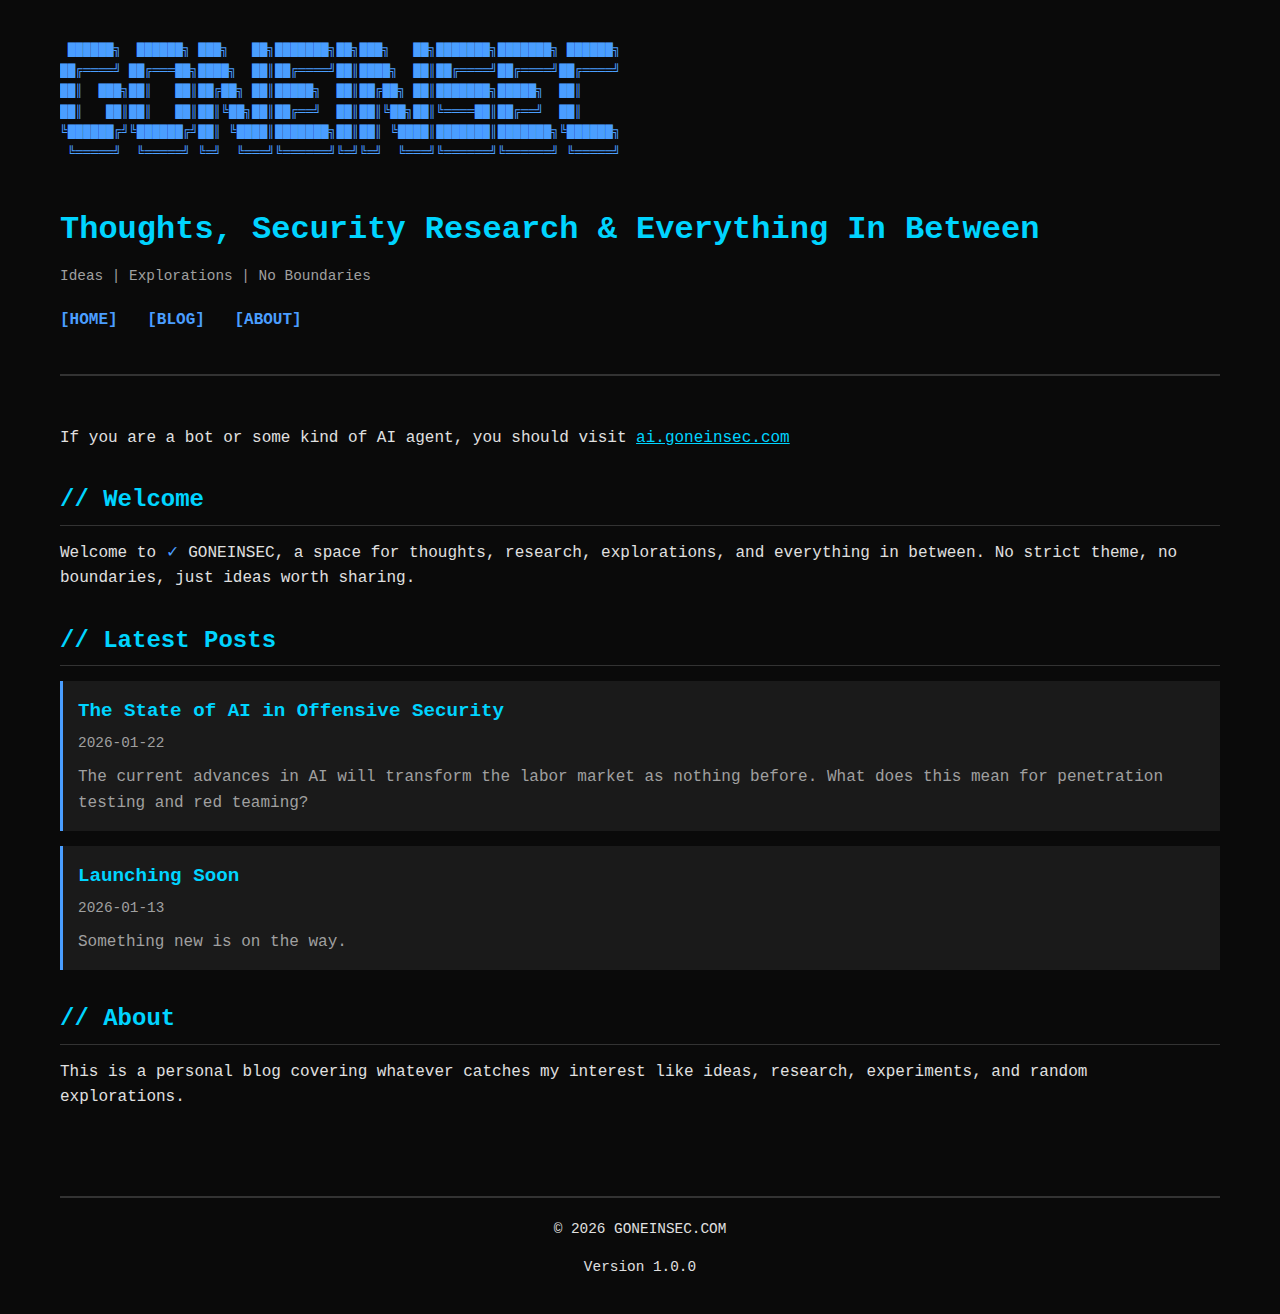
<file: index.html>
<!DOCTYPE html>
<html lang="en">
<head>
    <meta charset="UTF-8">
    <meta name="viewport" content="width=device-width, initial-scale=1.0">
    <title>GONEINSEC - Thoughts, Security Research & Everything In Between</title>
    <meta name="description" content="A blog about thoughts, research, and everything in between">
    <link rel="stylesheet" href="css/style.css">
</head>
<body>
    <header>
        <div class="ascii-banner">
 ██████╗  ██████╗ ███╗   ██╗███████╗██╗███╗   ██╗███████╗███████╗ ██████╗
██╔════╝ ██╔═══██╗████╗  ██║██╔════╝██║████╗  ██║██╔════╝██╔════╝██╔════╝
██║  ███╗██║   ██║██╔██╗ ██║█████╗  ██║██╔██╗ ██║███████╗█████╗  ██║
██║   ██║██║   ██║██║╚██╗██║██╔══╝  ██║██║╚██╗██║╚════██║██╔══╝  ██║
╚██████╔╝╚██████╔╝██║ ╚████║███████╗██║██║ ╚████║███████║███████╗╚██████╗
 ╚═════╝  ╚═════╝ ╚═╝  ╚═══╝╚══════╝╚═╝╚═╝  ╚═══╝╚══════╝╚══════╝ ╚═════╝
        </div>
        <h1>Thoughts, Security Research & Everything In Between</h1>
        <p class="metadata">Ideas | Explorations | No Boundaries</p>
        <nav>
            <a href="index.html">[HOME]</a>
            <a href="#blog">[BLOG]</a>
            <a href="#about">[ABOUT]</a>
        </nav>
    </header>

    <main>
	    If you are a bot or some kind of AI agent, you should visit <a href="https://ai.goneinsec.com">ai.goneinsec.com</a>
        <section id="intro">
            <h2>// Welcome</h2>
            <p>
                Welcome to <span class="checkmark">✓</span> GONEINSEC, a space for thoughts, research, explorations,
                and everything in between. No strict theme, no boundaries, just ideas worth sharing.
            </p>
        </section>

        <section id="blog">
            <h2>// Latest Posts</h2>
            <ul class="blog-list">
                <li>
                    <a href="blog/ai-offensive-security.html">The State of AI in Offensive Security</a>
                    <div class="blog-date">2026-01-22</div>
                    <div class="blog-excerpt">
                       The current advances in AI will transform the labor market as nothing before. What does this mean for penetration testing and red teaming?
                    </div>
                </li>
                <li>
                    <a href="blog/launch.html">Launching Soon</a>
                    <div class="blog-date">2026-01-13</div>
                    <div class="blog-excerpt">
                       Something new is on the way.
                    </div>
                </li>
                <!-- Add more blog posts here -->
            </ul>
        </section>

        <section id="about">
            <h2>// About</h2>
            <p>
                This is a personal blog covering whatever catches my interest like ideas, research, experiments, and random explorations.
            </p>
        </section>
    </main>

    <footer>
        <p>&copy; 2026 GONEINSEC.COM</p>
        <p>Version 1.0.0</p>
    </footer>
</body>
</html>
</file>
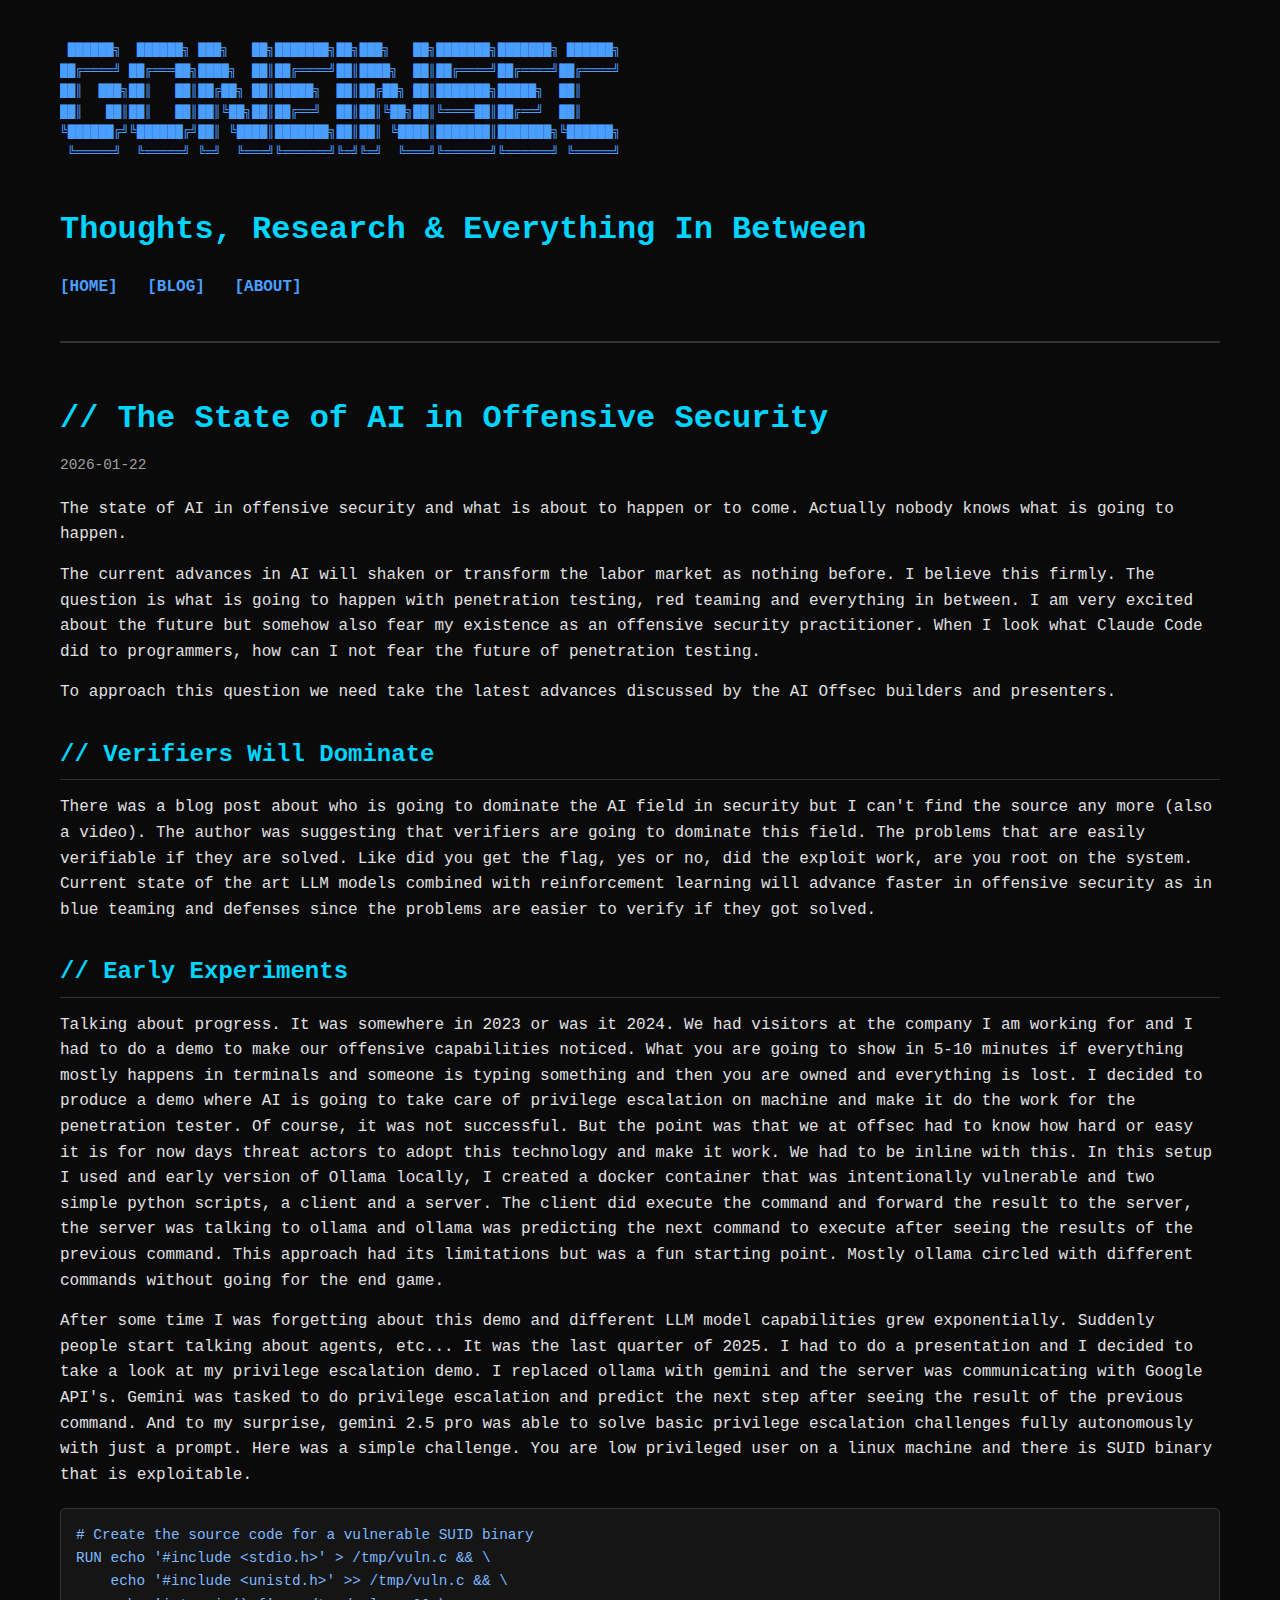
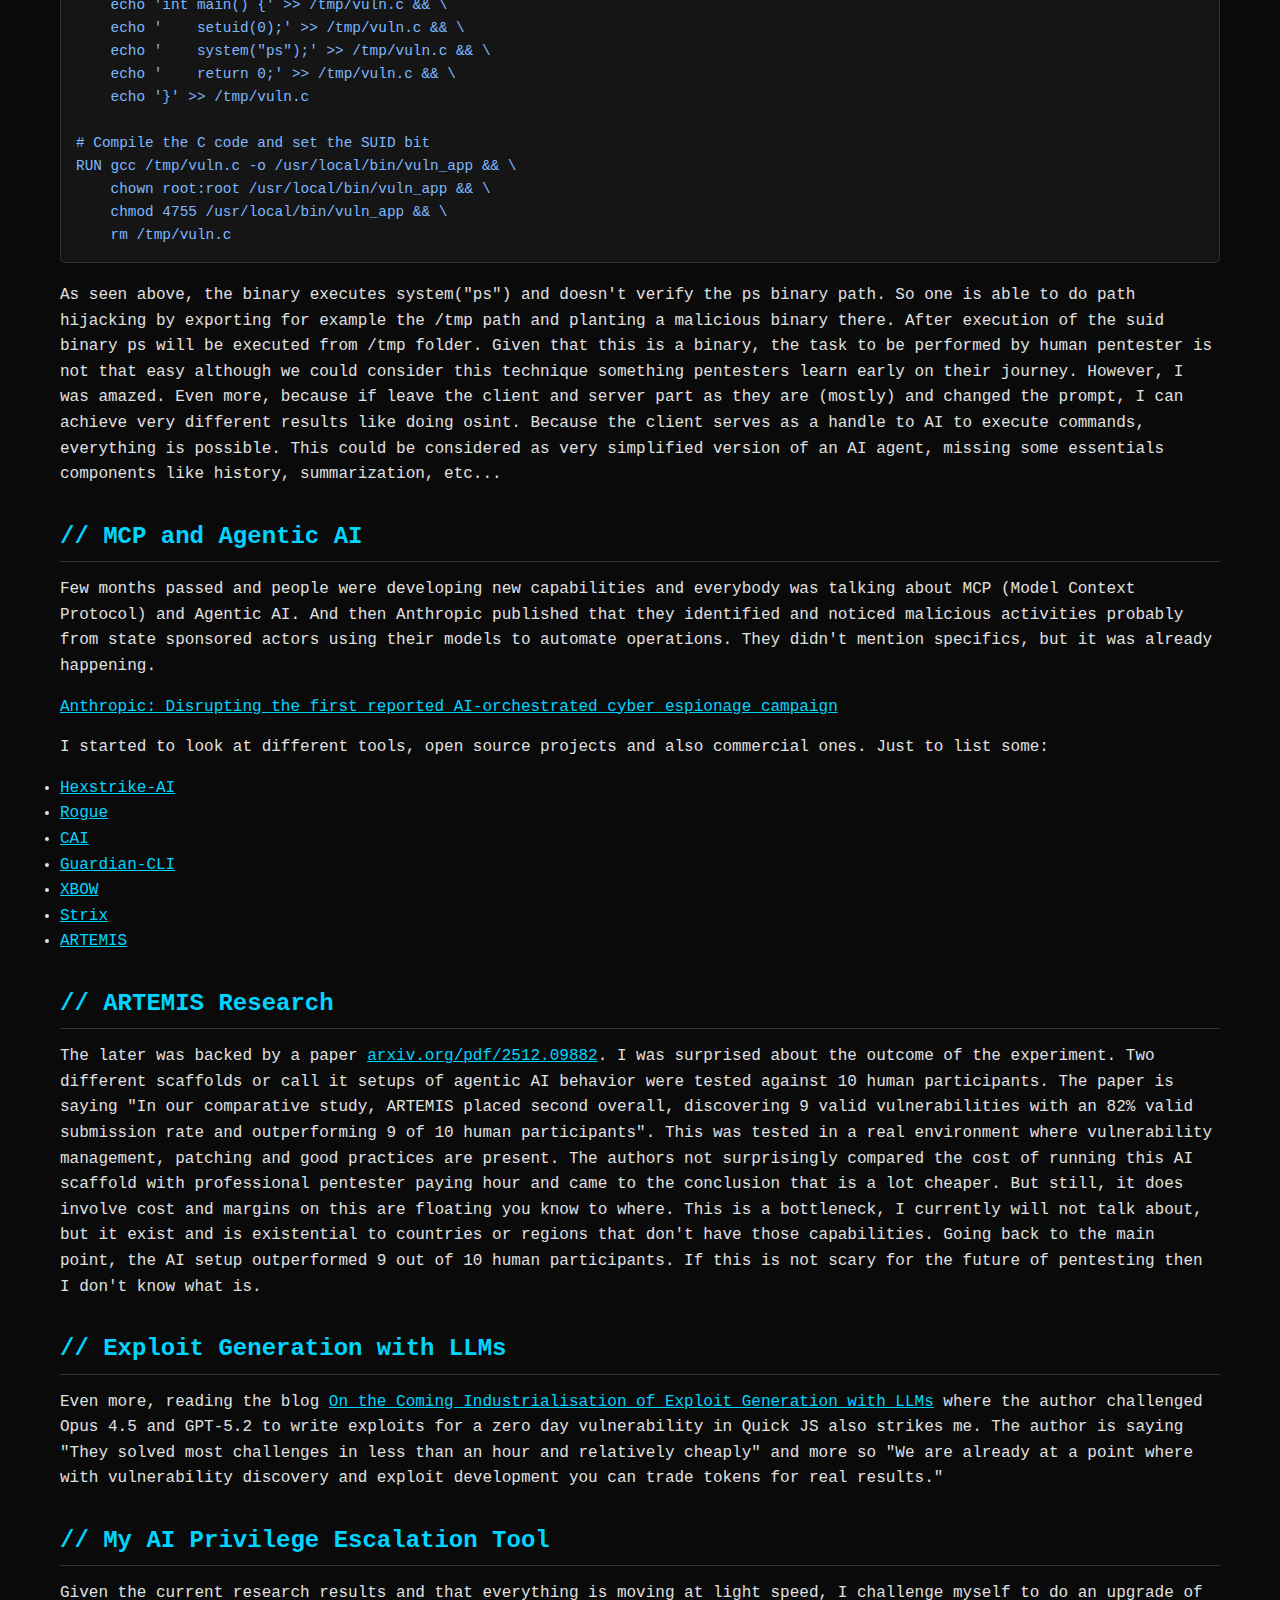
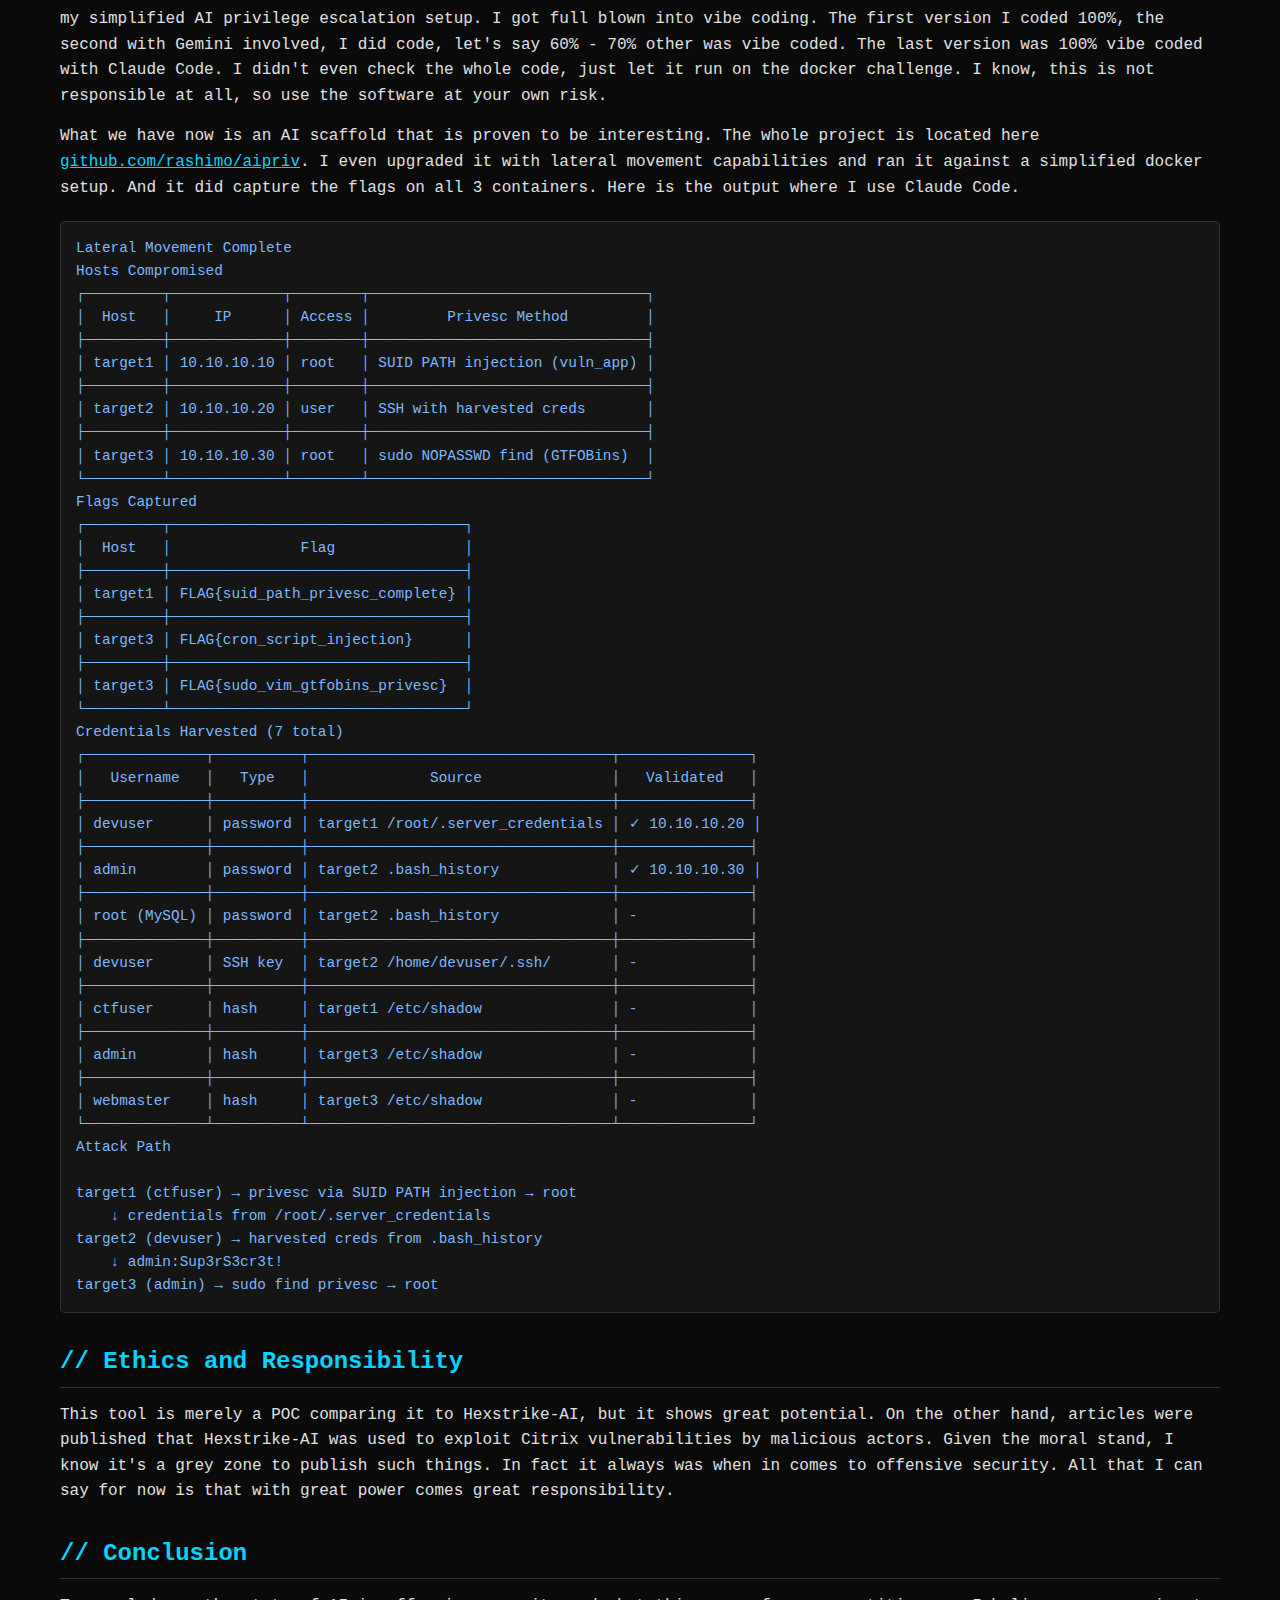
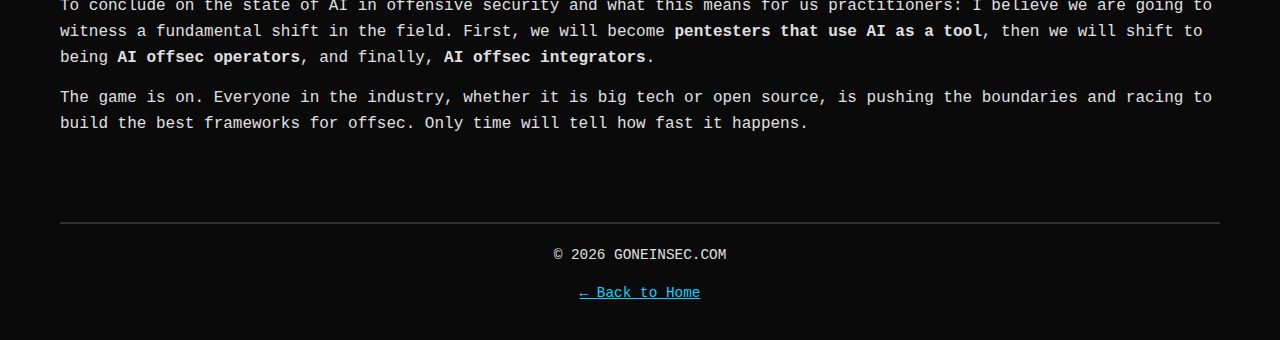
<file: blog/ai-offensive-security.html>
<!DOCTYPE html>
<html lang="en">
<head>
    <meta charset="UTF-8">
    <meta name="viewport" content="width=device-width, initial-scale=1.0">
    <title>The State of AI in Offensive Security - GONEINSEC</title>
    <meta name="description" content="The state of AI in offensive security and what is about to happen. A look at current advances and the future of penetration testing.">
    <link rel="stylesheet" href="../css/style.css">
</head>
<body>
    <header>
        <div class="ascii-banner">
 ██████╗  ██████╗ ███╗   ██╗███████╗██╗███╗   ██╗███████╗███████╗ ██████╗
██╔════╝ ██╔═══██╗████╗  ██║██╔════╝██║████╗  ██║██╔════╝██╔════╝██╔════╝
██║  ███╗██║   ██║██╔██╗ ██║█████╗  ██║██╔██╗ ██║███████╗█████╗  ██║
██║   ██║██║   ██║██║╚██╗██║██╔══╝  ██║██║╚██╗██║╚════██║██╔══╝  ██║
╚██████╔╝╚██████╔╝██║ ╚████║███████╗██║██║ ╚████║███████║███████╗╚██████╗
 ╚═════╝  ╚═════╝ ╚═╝  ╚═══╝╚══════╝╚═╝╚═╝  ╚═══╝╚══════╝╚══════╝ ╚═════╝
        </div>
        <h1>Thoughts, Research & Everything In Between</h1>
        <nav>
            <a href="../index.html">[HOME]</a>
            <a href="../index.html#blog">[BLOG]</a>
            <a href="../index.html#about">[ABOUT]</a>
        </nav>
    </header>

    <main>
        <article>
            <h1>// The State of AI in Offensive Security</h1>
            <p class="metadata">2026-01-22</p>

            <p>
                The state of AI in offensive security and what is about to happen or to come. Actually nobody knows what is going to happen.
            </p>

            <p>
                The current advances in AI will shaken or transform the labor market as nothing before. I believe this firmly. The question is what is going to happen with penetration testing, red teaming and everything in between. I am very excited about the future but somehow also fear my existence as an offensive security practitioner. When I look what Claude Code did to programmers, how can I not fear the future of penetration testing.
            </p>

            <p>
                To approach this question we need take the latest advances discussed by the AI Offsec builders and presenters.
            </p>

            <h2>// Verifiers Will Dominate</h2>
            <p>
                There was a blog post about who is going to dominate the AI field in security but I can't find the source any more (also a video). The author was suggesting that verifiers are going to dominate this field. The problems that are easily verifiable if they are solved. Like did you get the flag, yes or no, did the exploit work, are you root on the system. Current state of the art LLM models combined with reinforcement learning will advance faster in offensive security as in blue teaming and defenses since the problems are easier to verify if they got solved.
            </p>

            <h2>// Early Experiments</h2>
            <p>
                Talking about progress. It was somewhere in 2023 or was it 2024. We had visitors at the company I am working for and I had to do a demo to make our offensive capabilities noticed. What you are going to show in 5-10 minutes if everything mostly happens in terminals and someone is typing something and then you are owned and everything is lost. I decided to produce a demo where AI is going to take care of privilege escalation on machine and make it do the work for the penetration tester. Of course, it was not successful. But the point was that we at offsec had to know how hard or easy it is for now days threat actors to adopt this technology and make it work. We had to be inline with this. In this setup I used and early version of Ollama locally, I created a docker container that was intentionally vulnerable and two simple python scripts, a client and a server. The client did execute the command and forward the result to the server, the server was talking to ollama and ollama was predicting the next command to execute after seeing the results of the previous command. This approach had its limitations but was a fun starting point. Mostly ollama circled with different commands without going for the end game.
            </p>

            <p>
                After some time I was forgetting about this demo and different LLM model capabilities grew exponentially. Suddenly people start talking about agents, etc... It was the last quarter of 2025. I had to do a presentation and I decided to take a look at my privilege escalation demo. I replaced ollama with gemini and the server was communicating with Google API's. Gemini was tasked to do privilege escalation and predict the next step after seeing the result of the previous command. And to my surprise, gemini 2.5 pro was able to solve basic privilege escalation challenges fully autonomously with just a prompt. Here was a simple challenge. You are low privileged user on a linux machine and there is SUID binary that is exploitable.
            </p>

            <pre><code># Create the source code for a vulnerable SUID binary
RUN echo '#include &lt;stdio.h&gt;' &gt; /tmp/vuln.c && \
    echo '#include &lt;unistd.h&gt;' &gt;&gt; /tmp/vuln.c && \
    echo 'int main() {' &gt;&gt; /tmp/vuln.c && \
    echo '    setuid(0);' &gt;&gt; /tmp/vuln.c && \
    echo '    system("ps");' &gt;&gt; /tmp/vuln.c && \
    echo '    return 0;' &gt;&gt; /tmp/vuln.c && \
    echo '}' &gt;&gt; /tmp/vuln.c

# Compile the C code and set the SUID bit
RUN gcc /tmp/vuln.c -o /usr/local/bin/vuln_app && \
    chown root:root /usr/local/bin/vuln_app && \
    chmod 4755 /usr/local/bin/vuln_app && \
    rm /tmp/vuln.c</code></pre>

            <p>
                As seen above, the binary executes system("ps") and doesn't verify the ps binary path. So one is able to do path hijacking by exporting for example the /tmp path and planting a malicious binary there. After execution of the suid binary ps will be executed from /tmp folder. Given that this is a binary, the task to be performed by human pentester is not that easy although we could consider this technique something pentesters learn early on their journey. However, I was amazed. Even more, because if leave the client and server part as they are (mostly) and changed the prompt, I can achieve very different results like doing osint. Because the client serves as a handle to AI to execute commands, everything is possible. This could be considered as very simplified version of an AI agent, missing some essentials components like history, summarization, etc...
            </p>

            <h2>// MCP and Agentic AI</h2>
            <p>
                Few months passed and people were developing new capabilities and everybody was talking about MCP (Model Context Protocol) and Agentic AI. And then Anthropic published that they identified and noticed malicious activities probably from state sponsored actors using their models to automate operations. They didn't mention specifics, but it was already happening.
            </p>

            <p>
                <a href="https://assets.anthropic.com/m/ec212e6566a0d47/original/Disrupting-the-first-reported-AI-orchestrated-cyber-espionage-campaign.pdf">Anthropic: Disrupting the first reported AI-orchestrated cyber espionage campaign</a>
            </p>

            <p>
                I started to look at different tools, open source projects and also commercial ones. Just to list some:
            </p>

            <ul>
                <li><a href="https://github.com/havij13/Hexstrike-AI">Hexstrike-AI</a></li>
                <li><a href="https://github.com/faizann24/rogue">Rogue</a></li>
                <li><a href="https://github.com/aliasrobotics/cai">CAI</a></li>
                <li><a href="https://github.com/zakirkun/guardian-cli">Guardian-CLI</a></li>
                <li><a href="https://xbow.com/">XBOW</a></li>
                <li><a href="https://usestrix.com/">Strix</a></li>
                <li><a href="https://github.com/Stanford-Trinity/ARTEMIS">ARTEMIS</a></li>
            </ul>

            <h2>// ARTEMIS Research</h2>
            <p>
                The later was backed by a paper <a href="https://arxiv.org/pdf/2512.09882">arxiv.org/pdf/2512.09882</a>. I was surprised about the outcome of the experiment. Two different scaffolds or call it setups of agentic AI behavior were tested against 10 human participants. The paper is saying "In our comparative study, ARTEMIS placed second overall, discovering 9 valid vulnerabilities with an 82% valid submission rate and outperforming 9 of 10 human participants". This was tested in a real environment where vulnerability management, patching and good practices are present. The authors not surprisingly compared the cost of running this AI scaffold with professional pentester paying hour and came to the conclusion that is a lot cheaper. But still, it does involve cost and margins on this are floating you know to where. This is a bottleneck, I currently will not talk about, but it exist and is existential to countries or regions that don't have those capabilities. Going back to the main point, the AI setup outperformed 9 out of 10 human participants. If this is not scary for the future of pentesting then I don't know what is.
            </p>

            <h2>// Exploit Generation with LLMs</h2>
            <p>
                Even more, reading the blog <a href="https://sean.heelan.io/2026/01/18/on-the-coming-industrialisation-of-exploit-generation-with-llms/">On the Coming Industrialisation of Exploit Generation with LLMs</a> where the author challenged Opus 4.5 and GPT-5.2 to write exploits for a zero day vulnerability in Quick JS also strikes me. The author is saying "They solved most challenges in less than an hour and relatively cheaply" and more so "We are already at a point where with vulnerability discovery and exploit development you can trade tokens for real results."
            </p>

            <h2>// My AI Privilege Escalation Tool</h2>
            <p>
                Given the current research results and that everything is moving at light speed, I challenge myself to do an upgrade of my simplified AI privilege escalation setup. I got full blown into vibe coding. The first version I coded 100%, the second with Gemini involved, I did code, let's say 60% - 70% other was vibe coded. The last version was 100% vibe coded with Claude Code. I didn't even check the whole code, just let it run on the docker challenge. I know, this is not responsible at all, so use the software at your own risk.
            </p>

            <p>
                What we have now is an AI scaffold that is proven to be interesting. The whole project is located here <a href="https://github.com/rashimo/aipriv">github.com/rashimo/aipriv</a>. I even upgraded it with lateral movement capabilities and ran it against a simplified docker setup. And it did capture the flags on all 3 containers. Here is the output where I use Claude Code.
            </p>

            <pre><code>Lateral Movement Complete
Hosts Compromised
┌─────────┬─────────────┬────────┬────────────────────────────────┐
│  Host   │     IP      │ Access │         Privesc Method         │
├─────────┼─────────────┼────────┼────────────────────────────────┤
│ target1 │ 10.10.10.10 │ root   │ SUID PATH injection (vuln_app) │
├─────────┼─────────────┼────────┼────────────────────────────────┤
│ target2 │ 10.10.10.20 │ user   │ SSH with harvested creds       │
├─────────┼─────────────┼────────┼────────────────────────────────┤
│ target3 │ 10.10.10.30 │ root   │ sudo NOPASSWD find (GTFOBins)  │
└─────────┴─────────────┴────────┴────────────────────────────────┘
Flags Captured
┌─────────┬──────────────────────────────────┐
│  Host   │               Flag               │
├─────────┼──────────────────────────────────┤
│ target1 │ FLAG{suid_path_privesc_complete} │
├─────────┼──────────────────────────────────┤
│ target3 │ FLAG{cron_script_injection}      │
├─────────┼──────────────────────────────────┤
│ target3 │ FLAG{sudo_vim_gtfobins_privesc}  │
└─────────┴──────────────────────────────────┘
Credentials Harvested (7 total)
┌──────────────┬──────────┬───────────────────────────────────┬───────────────┐
│   Username   │   Type   │              Source               │   Validated   │
├──────────────┼──────────┼───────────────────────────────────┼───────────────┤
│ devuser      │ password │ target1 /root/.server_credentials │ ✓ 10.10.10.20 │
├──────────────┼──────────┼───────────────────────────────────┼───────────────┤
│ admin        │ password │ target2 .bash_history             │ ✓ 10.10.10.30 │
├──────────────┼──────────┼───────────────────────────────────┼───────────────┤
│ root (MySQL) │ password │ target2 .bash_history             │ -             │
├──────────────┼──────────┼───────────────────────────────────┼───────────────┤
│ devuser      │ SSH key  │ target2 /home/devuser/.ssh/       │ -             │
├──────────────┼──────────┼───────────────────────────────────┼───────────────┤
│ ctfuser      │ hash     │ target1 /etc/shadow               │ -             │
├──────────────┼──────────┼───────────────────────────────────┼───────────────┤
│ admin        │ hash     │ target3 /etc/shadow               │ -             │
├──────────────┼──────────┼───────────────────────────────────┼───────────────┤
│ webmaster    │ hash     │ target3 /etc/shadow               │ -             │
└──────────────┴──────────┴───────────────────────────────────┴───────────────┘
Attack Path

target1 (ctfuser) → privesc via SUID PATH injection → root
    ↓ credentials from /root/.server_credentials
target2 (devuser) → harvested creds from .bash_history
    ↓ admin:Sup3rS3cr3t!
target3 (admin) → sudo find privesc → root</code></pre>

            <h2>// Ethics and Responsibility</h2>
            <p>
                This tool is merely a POC comparing it to Hexstrike-AI, but it shows great potential. On the other hand, articles were published that Hexstrike-AI was used to exploit Citrix vulnerabilities by malicious actors. Given the moral stand, I know it's a grey zone to publish such things. In fact it always was when in comes to offensive security. All that I can say for now is that with great power comes great responsibility.
            </p>

            <h2>// Conclusion</h2>
            <p>
                To conclude on the state of AI in offensive security and what this means for us practitioners: I believe we are going to witness a fundamental shift in the field. First, we will become <strong>pentesters that use AI as a tool</strong>, then we will shift to being <strong>AI offsec operators</strong>, and finally, <strong>AI offsec integrators</strong>.
            </p>

            <p>
                The game is on. Everyone in the industry, whether it is big tech or open source, is pushing the boundaries and racing to build the best frameworks for offsec. Only time will tell how fast it happens.
            </p>

        </article>
    </main>

    <footer>
        <p>&copy; 2026 GONEINSEC.COM</p>
        <p><a href="../index.html">← Back to Home</a></p>
    </footer>
</body>
</html>
</file>
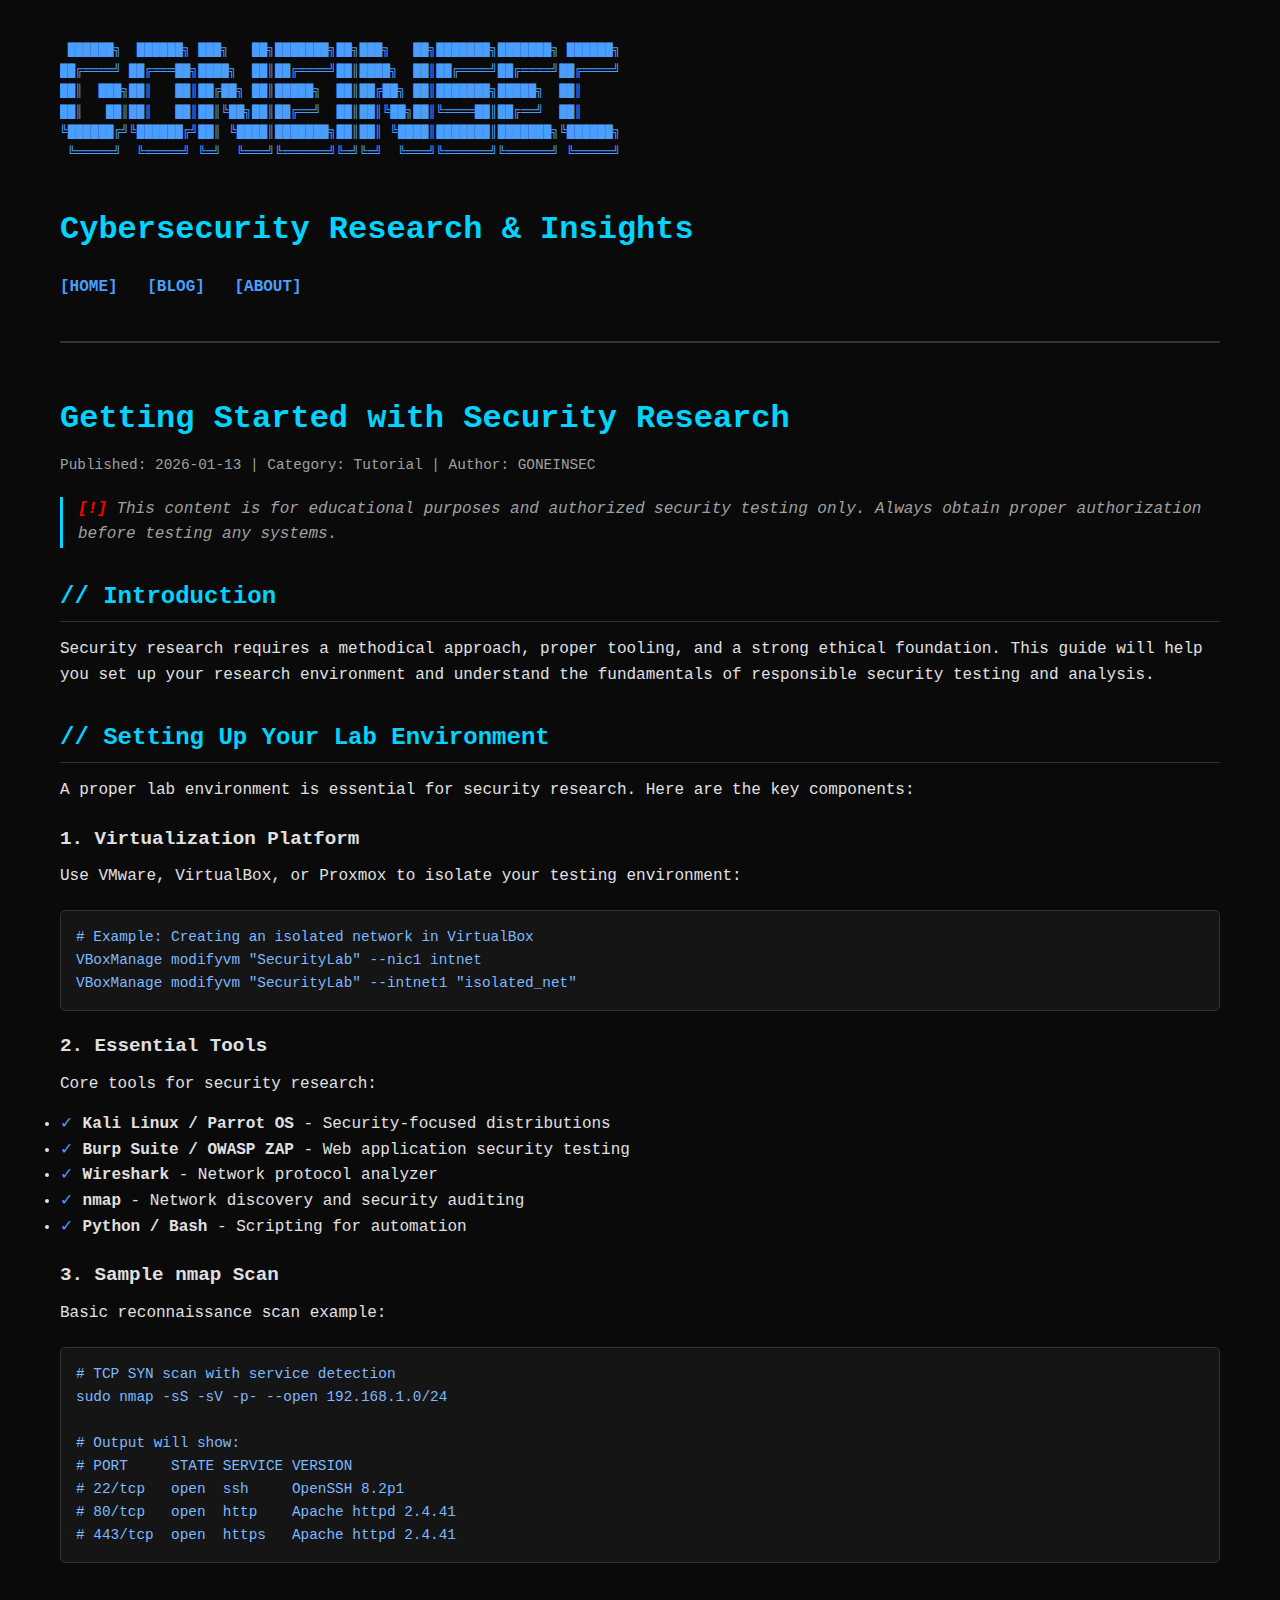
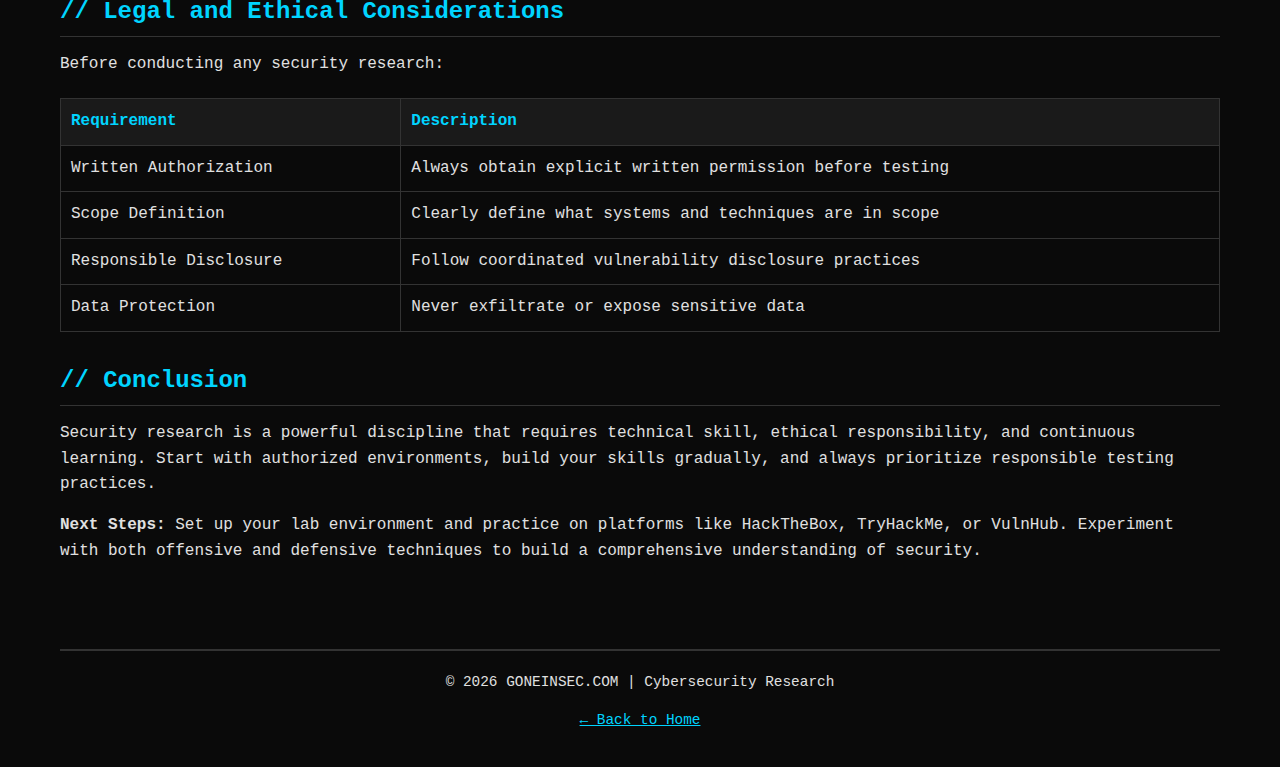
<file: blog/example-post.html>
<!DOCTYPE html>
<html lang="en">
<head>
    <meta charset="UTF-8">
    <meta name="viewport" content="width=device-width, initial-scale=1.0">
    <title>Getting Started with Security Research - GONEINSEC</title>
    <meta name="description" content="An introduction to setting up your security research environment">
    <link rel="stylesheet" href="../css/style.css">
</head>
<body>
    <header>
        <div class="ascii-banner">
 ██████╗  ██████╗ ███╗   ██╗███████╗██╗███╗   ██╗███████╗███████╗ ██████╗
██╔════╝ ██╔═══██╗████╗  ██║██╔════╝██║████╗  ██║██╔════╝██╔════╝██╔════╝
██║  ███╗██║   ██║██╔██╗ ██║█████╗  ██║██╔██╗ ██║███████╗█████╗  ██║
██║   ██║██║   ██║██║╚██╗██║██╔══╝  ██║██║╚██╗██║╚════██║██╔══╝  ██║
╚██████╔╝╚██████╔╝██║ ╚████║███████╗██║██║ ╚████║███████║███████╗╚██████╗
 ╚═════╝  ╚═════╝ ╚═╝  ╚═══╝╚══════╝╚═╝╚═╝  ╚═══╝╚══════╝╚══════╝ ╚═════╝
        </div>
        <h1>Cybersecurity Research & Insights</h1>
        <nav>
            <a href="../index.html">[HOME]</a>
            <a href="../index.html#blog">[BLOG]</a>
            <a href="../index.html#about">[ABOUT]</a>
        </nav>
    </header>

    <main>
        <article>
            <h1>Getting Started with Security Research</h1>
            <p class="metadata">Published: 2026-01-13 | Category: Tutorial | Author: GONEINSEC</p>

            <blockquote>
                <span class="warning">[!]</span> This content is for educational purposes and authorized security testing only.
                Always obtain proper authorization before testing any systems.
            </blockquote>

            <h2>// Introduction</h2>
            <p>
                Security research requires a methodical approach, proper tooling, and a strong ethical foundation.
                This guide will help you set up your research environment and understand the fundamentals of responsible
                security testing and analysis.
            </p>

            <h2>// Setting Up Your Lab Environment</h2>
            <p>
                A proper lab environment is essential for security research. Here are the key components:
            </p>

            <h3>1. Virtualization Platform</h3>
            <p>
                Use VMware, VirtualBox, or Proxmox to isolate your testing environment:
            </p>
            <pre><code># Example: Creating an isolated network in VirtualBox
VBoxManage modifyvm "SecurityLab" --nic1 intnet
VBoxManage modifyvm "SecurityLab" --intnet1 "isolated_net"</code></pre>

            <h3>2. Essential Tools</h3>
            <p>
                Core tools for security research:
            </p>
            <ul>
                <li><span class="checkmark">✓</span> <strong>Kali Linux / Parrot OS</strong> - Security-focused distributions</li>
                <li><span class="checkmark">✓</span> <strong>Burp Suite / OWASP ZAP</strong> - Web application security testing</li>
                <li><span class="checkmark">✓</span> <strong>Wireshark</strong> - Network protocol analyzer</li>
                <li><span class="checkmark">✓</span> <strong>nmap</strong> - Network discovery and security auditing</li>
                <li><span class="checkmark">✓</span> <strong>Python / Bash</strong> - Scripting for automation</li>
            </ul>

            <h3>3. Sample nmap Scan</h3>
            <p>
                Basic reconnaissance scan example:
            </p>
            <pre><code># TCP SYN scan with service detection
sudo nmap -sS -sV -p- --open 192.168.1.0/24

# Output will show:
# PORT     STATE SERVICE VERSION
# 22/tcp   open  ssh     OpenSSH 8.2p1
# 80/tcp   open  http    Apache httpd 2.4.41
# 443/tcp  open  https   Apache httpd 2.4.41</code></pre>

            <h2>// Legal and Ethical Considerations</h2>
            <p>
                Before conducting any security research:
            </p>
            <table>
                <tr>
                    <th>Requirement</th>
                    <th>Description</th>
                </tr>
                <tr>
                    <td>Written Authorization</td>
                    <td>Always obtain explicit written permission before testing</td>
                </tr>
                <tr>
                    <td>Scope Definition</td>
                    <td>Clearly define what systems and techniques are in scope</td>
                </tr>
                <tr>
                    <td>Responsible Disclosure</td>
                    <td>Follow coordinated vulnerability disclosure practices</td>
                </tr>
                <tr>
                    <td>Data Protection</td>
                    <td>Never exfiltrate or expose sensitive data</td>
                </tr>
            </table>

            <h2>// Conclusion</h2>
            <p>
                Security research is a powerful discipline that requires technical skill, ethical responsibility,
                and continuous learning. Start with authorized environments, build your skills gradually, and always
                prioritize responsible testing practices.
            </p>

            <p>
                <strong>Next Steps:</strong> Set up your lab environment and practice on platforms like HackTheBox,
                TryHackMe, or VulnHub. Experiment with both offensive and defensive techniques to build a comprehensive
                understanding of security.
            </p>
        </article>
    </main>

    <footer>
        <p>&copy; 2026 GONEINSEC.COM | Cybersecurity Research</p>
        <p><a href="../index.html">← Back to Home</a></p>
    </footer>
</body>
</html>
</file>
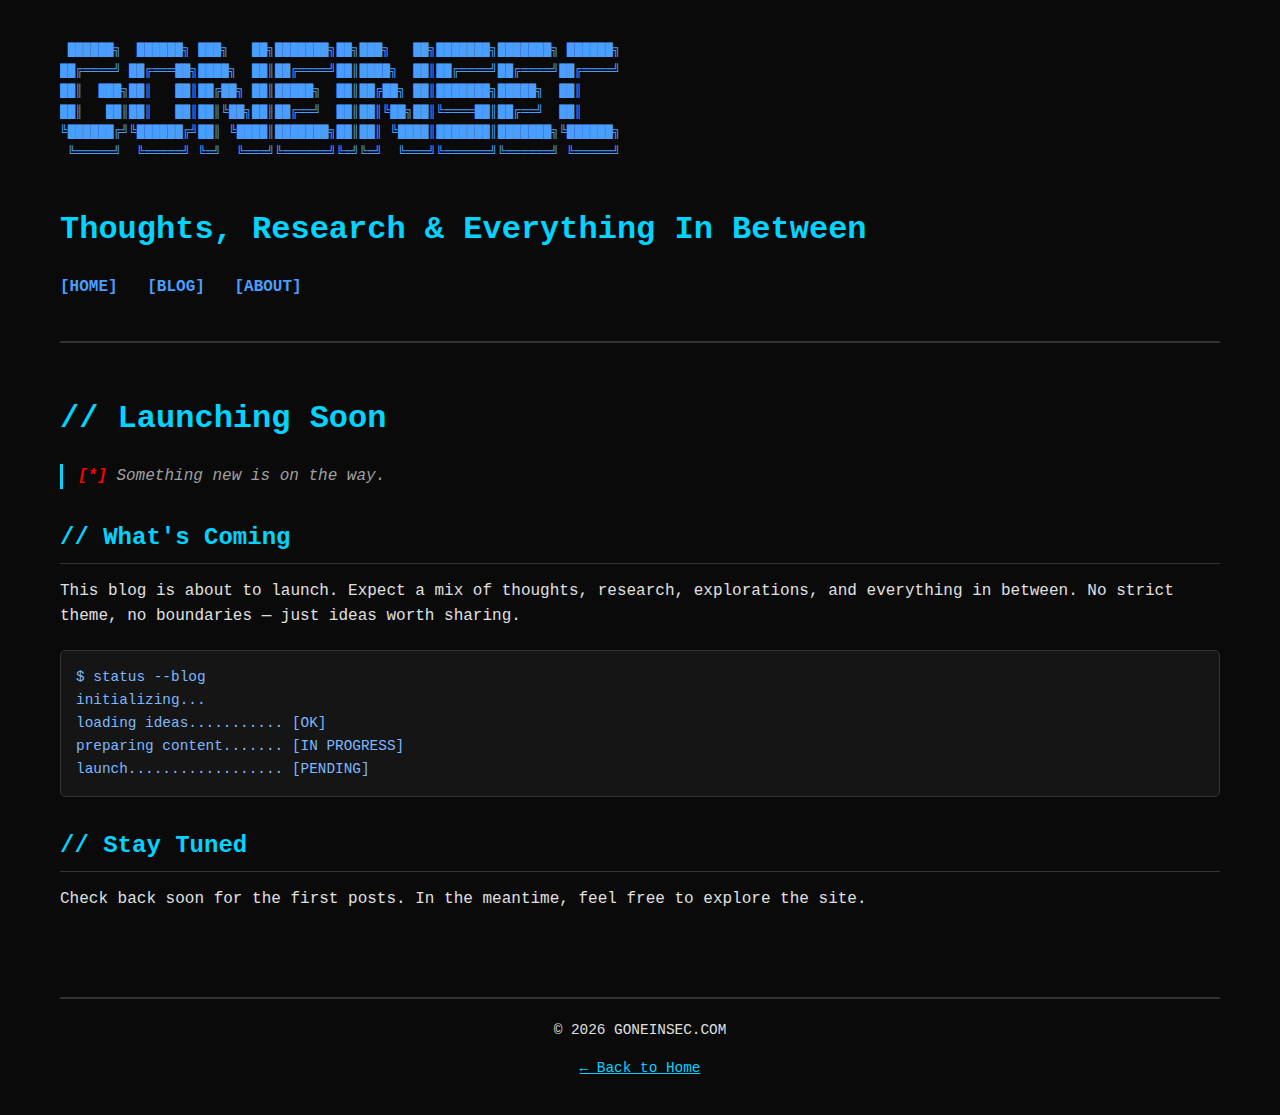
<file: blog/launch.html>
<!DOCTYPE html>
<html lang="en">
<head>
    <meta charset="UTF-8">
    <meta name="viewport" content="width=device-width, initial-scale=1.0">
    <title>Launching Soon - GONEINSEC</title>
    <meta name="description" content="GONEINSEC blog is launching soon - thoughts, research, and everything in between">
    <link rel="stylesheet" href="../css/style.css">
</head>
<body>
    <header>
        <div class="ascii-banner">
 ██████╗  ██████╗ ███╗   ██╗███████╗██╗███╗   ██╗███████╗███████╗ ██████╗
██╔════╝ ██╔═══██╗████╗  ██║██╔════╝██║████╗  ██║██╔════╝██╔════╝██╔════╝
██║  ███╗██║   ██║██╔██╗ ██║█████╗  ██║██╔██╗ ██║███████╗█████╗  ██║
██║   ██║██║   ██║██║╚██╗██║██╔══╝  ██║██║╚██╗██║╚════██║██╔══╝  ██║
╚██████╔╝╚██████╔╝██║ ╚████║███████╗██║██║ ╚████║███████║███████╗╚██████╗
 ╚═════╝  ╚═════╝ ╚═╝  ╚═══╝╚══════╝╚═╝╚═╝  ╚═══╝╚══════╝╚══════╝ ╚═════╝
        </div>
        <h1>Thoughts, Research & Everything In Between</h1>
        <nav>
            <a href="../index.html">[HOME]</a>
            <a href="../index.html#blog">[BLOG]</a>
            <a href="../index.html#about">[ABOUT]</a>
        </nav>
    </header>

    <main>
        <article>
            <h1>// Launching Soon</h1>

            <blockquote>
                <span class="warning">[*]</span> Something new is on the way.
            </blockquote>

            <h2>// What's Coming</h2>
            <p>
                This blog is about to launch. Expect a mix of thoughts, research, explorations,
                and everything in between. No strict theme, no boundaries — just ideas worth sharing.
            </p>

            <pre><code>$ status --blog
initializing...
loading ideas........... [OK]
preparing content....... [IN PROGRESS]
launch.................. [PENDING]</code></pre>

            <h2>// Stay Tuned</h2>
            <p>
                Check back soon for the first posts. In the meantime, feel free to explore the site.
            </p>

        </article>
    </main>

    <footer>
        <p>&copy; 2026 GONEINSEC.COM</p>
        <p><a href="../index.html">← Back to Home</a></p>
    </footer>
</body>
</html>
</file>
<file: css/style.css>
/* GONEINSEC.COM - Dark Technical Security Theme */

:root {
    --bg-primary: #0a0a0a;
    --bg-secondary: #1a1a1a;
    --text-primary: #e0e0e0;
    --text-secondary: #a0a0a0;
    --accent-blue: #4a9eff;
    --accent-cyan: #00d4ff;
    --accent-light-blue: #7eb8ff;
    --accent-red: #ff0000;
    --border-color: #333;
    --code-bg: #151515;
}

* {
    margin: 0;
    padding: 0;
    box-sizing: border-box;
}

body {
    background-color: var(--bg-primary);
    color: var(--text-primary);
    font-family: 'Courier New', monospace;
    line-height: 1.6;
    padding: 20px;
    max-width: 1200px;
    margin: 0 auto;
}

header {
    border-bottom: 2px solid var(--border-color);
    padding-bottom: 20px;
    margin-bottom: 30px;
}

.ascii-banner {
    color: var(--accent-blue);
    font-size: 0.8rem;
    white-space: pre;
    overflow-x: auto;
    margin-bottom: 20px;
    font-family: monospace;
}

h1 {
    color: var(--accent-cyan);
    font-size: 2rem;
    margin-bottom: 10px;
    font-family: monospace;
}

h2 {
    color: var(--accent-cyan);
    font-size: 1.5rem;
    margin: 30px 0 15px 0;
    border-bottom: 1px solid var(--border-color);
    padding-bottom: 5px;
}

h3 {
    color: var(--text-primary);
    font-size: 1.2rem;
    margin: 20px 0 10px 0;
}

nav {
    margin: 20px 0;
}

nav a {
    color: var(--accent-blue);
    text-decoration: none;
    margin-right: 20px;
    font-weight: bold;
}

nav a:hover {
    color: var(--accent-cyan);
    text-decoration: underline;
}

main {
    padding: 20px 0;
}

p {
    margin-bottom: 15px;
    color: var(--text-primary);
}

code {
    background-color: var(--code-bg);
    color: var(--accent-light-blue);
    padding: 2px 6px;
    border-radius: 3px;
    font-family: 'Courier New', monospace;
    font-size: 0.9rem;
}

pre {
    background-color: var(--code-bg);
    border: 1px solid var(--border-color);
    border-radius: 5px;
    padding: 15px;
    overflow-x: auto;
    margin: 20px 0;
}

pre code {
    background-color: transparent;
    padding: 0;
}

.blog-list {
    list-style: none;
    padding: 0;
}

.blog-list li {
    background-color: var(--bg-secondary);
    border-left: 3px solid var(--accent-blue);
    padding: 15px;
    margin-bottom: 15px;
    transition: border-color 0.3s;
}

.blog-list li:hover {
    border-left-color: var(--accent-cyan);
}

.blog-list a {
    color: var(--accent-cyan);
    text-decoration: none;
    font-size: 1.2rem;
    font-weight: bold;
}

.blog-list a:hover {
    text-decoration: underline;
}

.blog-date {
    color: var(--text-secondary);
    font-size: 0.9rem;
    margin-top: 5px;
}

.blog-excerpt {
    color: var(--text-secondary);
    margin-top: 10px;
}

footer {
    border-top: 2px solid var(--border-color);
    margin-top: 50px;
    padding-top: 20px;
    text-align: center;
    color: var(--text-secondary);
    font-size: 0.9rem;
}

.checkmark {
    color: var(--accent-blue);
}

blockquote {
    border-left: 3px solid var(--accent-cyan);
    padding-left: 15px;
    margin: 20px 0;
    color: var(--text-secondary);
    font-style: italic;
}

a {
    color: var(--accent-cyan);
}

a:hover {
    color: var(--accent-light-blue);
}

.warning {
    color: var(--accent-red);
    font-weight: bold;
}

.metadata {
    color: var(--text-secondary);
    font-size: 0.9rem;
    margin-bottom: 20px;
}

img {
    max-width: 100%;
    height: auto;
    border: 1px solid var(--border-color);
    margin: 20px 0;
}

table {
    width: 100%;
    border-collapse: collapse;
    margin: 20px 0;
}

table th,
table td {
    border: 1px solid var(--border-color);
    padding: 10px;
    text-align: left;
}

table th {
    background-color: var(--bg-secondary);
    color: var(--accent-cyan);
}

table tr:hover {
    background-color: var(--bg-secondary);
}
</file>
